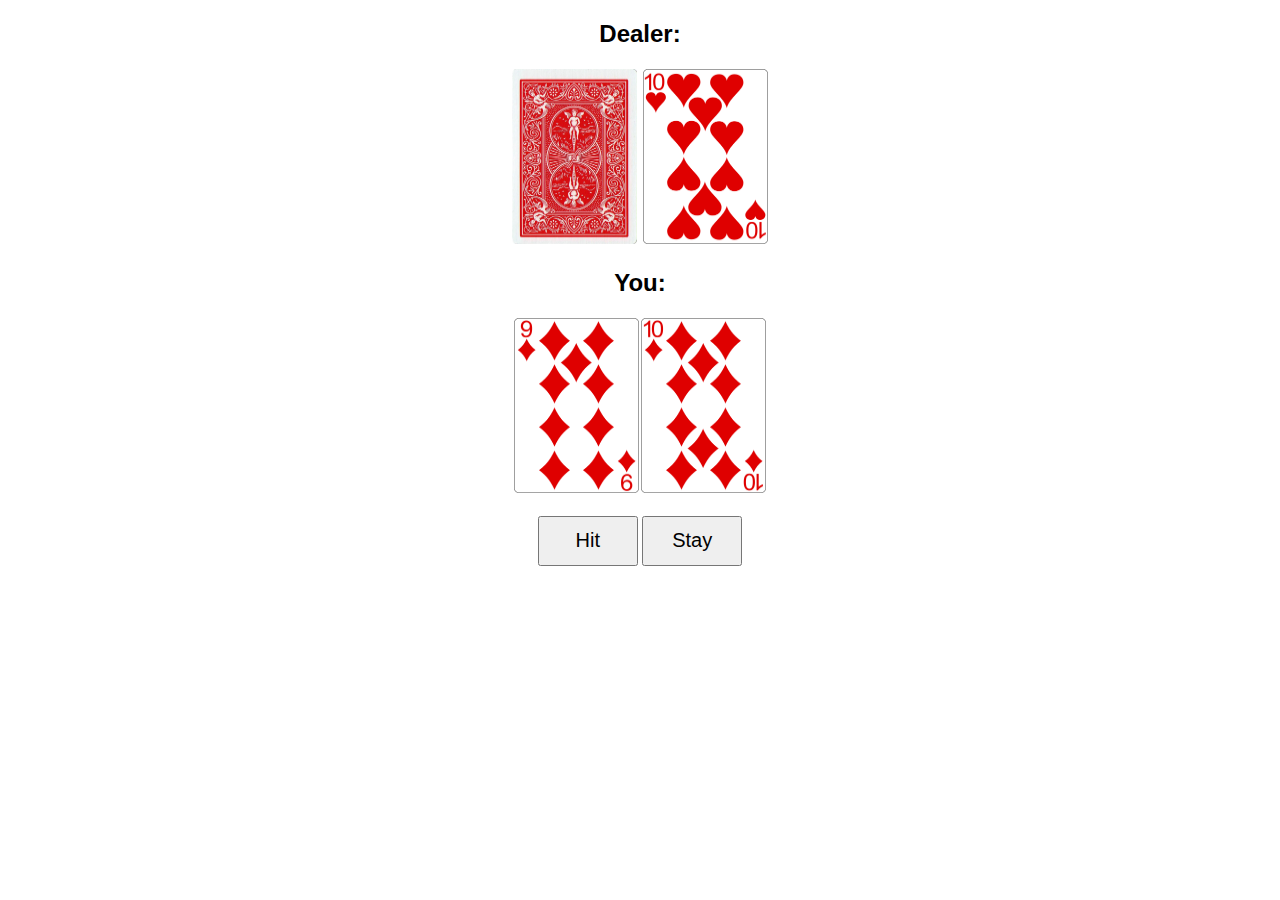
<file: index.html>
<!DOCTYPE html>
<html lang="en">
    <head>
    <meta charset="UTF-8">
    <meta http-equiv="X-UA-Compatible" content="IE=edge">
    <meta name="viewport" content="width=device-width, initial-scale=1.0">
    <title>Black Jack</title>
    <link rel="stylesheet" href="blackjack.css">
    <script src="blackjack.js"></script>
    </head>

    <body>
        <h2> Dealer: <span id="dealer-sum"></span></h2>
        <div id="dealer-cards">
            <img id="hidden" src="./cards/BACK.png">
        </div>
   
        <h2>You: <span id="your-sum"></span></h2>
        <div id="your-cards"></div>

    <br>
    <button id="hit">Hit</button>
    <button id="stay">Stay</button>
    <p id="results"></p>
    </body>
</html>
</file>
<file: blackjack.css>
body {
    font-family:Arial, Helvetica, sans-serif;
    text-align: center;
}

#dealer-cards  img {
    height: 175px;
    width: 125px;
    margin: 1px;
}

#your-cards  img {
    height: 175px;
    width: 125px;
    margin: 1px;
}

#hit {
    width: 100px;
    height: 50px;
    font-size: 20px;
}

#stay {
    width: 100px;
    height: 50px;
    font-size: 20px;
}
</file>
